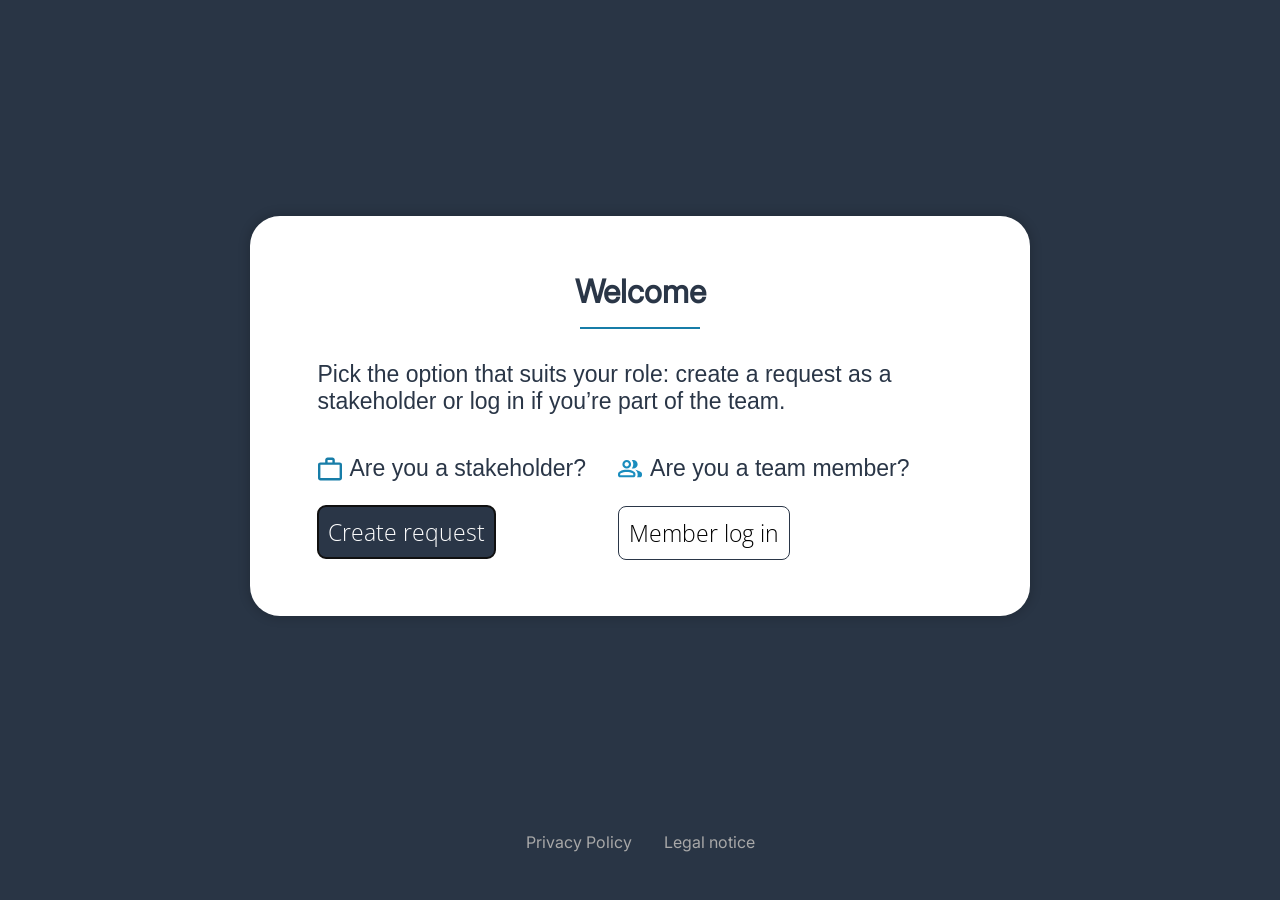
<file: login.html>
<!doctype html>
<html lang="en">
  <head>
    <meta charset="UTF-8" />
    <meta name="viewport" content="width=device-width, initial-scale=1.0" />
    <link rel="icon" type="image/png" href="./assets/icons/favicon.png" />
    <title>Join Kanban</title>
    <link rel="stylesheet" href="styles/login.css" />
    <link rel="stylesheet" href="style.css" />
    <link rel="stylesheet" href="styles/login_resp.css" />
    <link rel="stylesheet" href="styles/request.css" />
    <link rel="stylesheet" href="styles/request_mobile.css" />
  </head>
  <body class="login-body" onload="(getUserData(), openRequestDialog())">
    <header class="login-header">
      <img
        src="assets/icons/main_logo_dark.png"
        class="static-header-logo"
        alt="Join Logo"
      />
      <div id="signup-content-header" class="signup-content desktop-only">
        <p>Not a Join user?</p>
        <a href="sign_up.html"
          ><button class="signup-button dark-button">Sign up</button></a
        >
      </div>
    </header>
    <div class="intro-overlay" id="introOverlay"></div>
    <div class="logo-container" id="logo-container">
      <img
        src="assets/icons/main_logo_light.png"
        alt="Join Logo"
        class="main-logo-mobile"
      />
      <img
        src="assets/icons/main_logo_dark.png"
        class="main-logo"
        alt="Join Logo"
      />
    </div>
    <div class="container-login-form">
      <form class="login-form" novalidate onsubmit="loginSubmit(event)">
        <section
          id="container-heading-and-underline"
          class="container-heading-and-underline"
        >
          <h2 class="login-heading">Log in</h2>
          <div class="underline-login-heading"></div>
        </section>
        <section id="container-login-inputs" class="container-login-inputs">
          <div class="input-wrapper">
            <input
              type="email"
              class="inputs-login"
              id="email-input-login"
              oninput="hideErrorOnInput()"
              placeholder="Email"
              required
            />
            <img
              src="assets/icons/mail.png"
              class="input-icon"
              alt="Mail Icon"
            />
          </div>
          <div class="input-wrapper">
            <input
              type="password"
              class="inputs-login"
              id="password-input-login"
              oninput="hideErrorOnInput()"
              placeholder="Password"
              required
            />
            <img
              id="input-password-img"
              src="assets/icons/lock.png"
              class="input-icon"
              alt="Lock Icon"
            />
          </div>
          <div
            id="container-error-message"
            class="container-error-message d-none"
          >
            <p id="email-error" class="error-message">
              Check your email and password. Please try again.
            </p>
          </div>
        </section>
        <section id="container-login-buttons" class="container-login-buttons">
          <button type="submit" class="buttons-login dark-button" id="login">
            Log in
          </button>
          <button
            type="button"
            onclick="guestLogin()"
            class="buttons-login bright-login-button"
            id="guest-login"
          >
            Guest Log in
          </button>
        </section>
      </form>
    </div>
    <section
      id="container-signup-and-privacy-policy"
      class="container-signup-and-privacy-policy"
    >
      <div id="signup-content-mobile" class="signup-content mobile-only">
        <p>Not a Join user?</p>
        <a href="sign_up.html"
          ><button class="signup-button dark-button">Sign up</button></a
        >
      </div>

      <div
        id="privacy-policy"
        class="privacy-policy-and-legal-notice-links-container"
      >
        <a
          onclick="noLoginToShow()"
          id="privacy-policy-link"
          class="privacy-and-legal-links"
          href="index.html?page=privacy"
          >Privacy Policy</a
        >
        <a
          id="legal-notice-link"
          class="privacy-and-legal-links"
          href="index.html?page=legal"
          >Legal notice</a
        >
      </div>
    </section>

    <dialog id="request-dialog">
      <div class="dialog-card">
        <img
          class="main-logo-mobile-request"
          src="./assets/icons/main_logo_light.png"
          alt=""
        />
        <div class="start-img-container">
          <img
            src="assets/icons/main_logo_dark.png"
            class="start-img"
            alt="Join Logo"
          />
        </div>
        <div class="mobile-login-request">
          Not a Join user?
          <a class="mobile-sign-up" href="./sign_up.html">Sign up</a>
        </div>
        <div class="welcome-card">
          <h1 class="welcome-card-h1">Welcome</h1>
          <hr class="welcome-card-hr" />
          <div>
            <p class="welcome-card-text">
              Pick the option that suits your role: create a request as a
              stakeholder or log in if you’re part of the team.
            </p>
            <div class="choose-section">
              <div class="welcome-card-choose">
                <p class="welcome-card-choose-text">
                  <img
                    class="welcome-card-choose-img"
                    src="./assets/icons/work.svg"
                    alt=""
                  />Are you a stakeholder?
                </p>
                <button
                  class="request-button reduce-height"
                  onclick="window.location.href = 'request_page.html'"
                >
                  Create request
                </button>
              </div>
              <div class="welcome-card-choose">
                <p class="welcome-card-choose-text">
                  <img
                    class="welcome-card-choose-img"
                    src="./assets/icons/member-login.svg"
                    alt=""
                  />Are you a team member?
                </p>
                <button
                  class="member-button reduce-height"
                  onclick="closeRequestDialog()"
                  href=""
                >
                  Member log in
                </button>
              </div>
            </div>
          </div>
        </div>
        <div class="dialog-footer">
          <a
            onclick="noLoginToShow()"
            id="privacy-policy-link"
            class="privacy-and-legal-links"
            href="index.html?page=privacy"
            >Privacy Policy</a
          >
          <a
            id="legal-notice-link"
            class="privacy-and-legal-links"
            href="index.html?page=legal"
            >Legal notice</a
          >
        </div>
      </div>
    </dialog>
  </body>
  <script src="scripts/login.js" defer></script>
  <script src="script.js" defer></script>
</html>
</file>
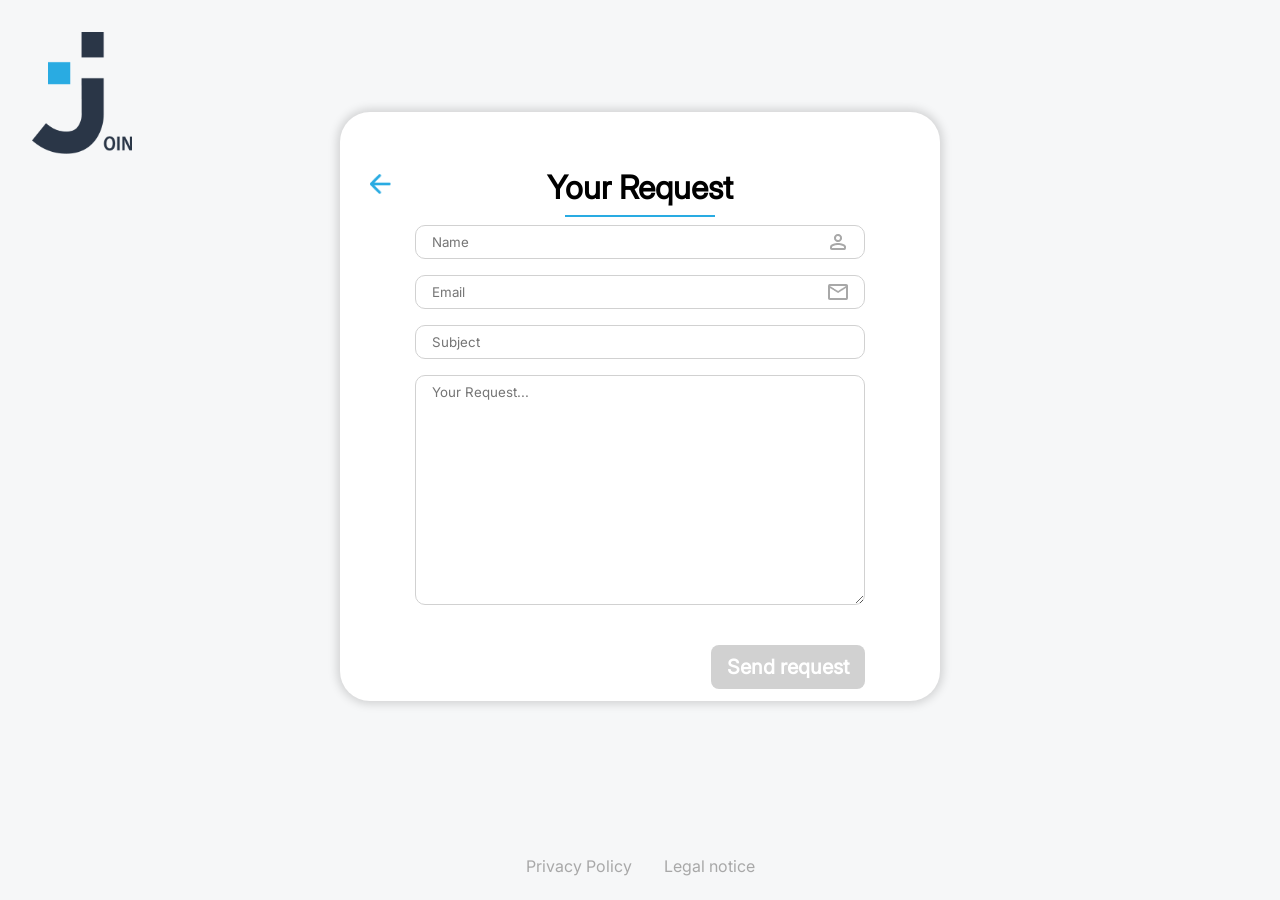
<file: request_form.html>
<!doctype html>
<html lang="en">
  <head>
    <meta charset="UTF-8" />
    <meta name="viewport" content="width=device-width, initial-scale=1.0" />
    <link rel="icon" type="image/png" href="./assets/icons/favicon.png" />
    <title>Join Kanban</title>
    <link rel="stylesheet" href="style.css" />
    <link rel="stylesheet" href="styles/login.css" />
    <link rel="stylesheet" href="styles/login_resp.css" />
    <link rel="stylesheet" href="./styles/contact_dialog.css" />
    <link rel="stylesheet" href="styles/request.css" />
    <link rel="stylesheet" href="styles/request_mobile.css" />
  </head>
  <body onload="(getUserData())">
    <img
      class="main-logo-request-form-page"
      src="./assets/icons/main_logo_dark.png"
      alt=""
    />

    <div class="form-card">
      <div class="form-content">
        <header class="form-header">
          <a href="./login.html"
            ><img
              class="form-header-img"
              src="./assets/icons/arrow-left-line.png"
              alt=""
          /></a>
          <h1 class="form-header-h1">Your Request</h1>
        </header>
        <hr class="form-header-hr" />

        <form
          onsubmit="sendRequest(event)"
          class="request-card-form"
          novalidate
        >
          <p class="request-form-input-handler">
            <input
              oninput="checkRequestValidity()"
              required
              id="request-name"
              placeholder="Name"
              class="add-contact-dialog-right-inputfield request-form"
              type="text"
            /><img
              class="request-form-img"
              src="./assets/icons/person.png"
              alt=""
            />
          </p>
          <p class="request-form-input-handler">
            <input
              oninput="checkRequestValidity()"
              required
              id="request-email"
              placeholder="Email"
              class="add-contact-dialog-right-inputfield request-form"
              type="email"
            /><img
              class="request-form-img"
              src="./assets/icons/mail.png"
              alt=""
            />
          </p>
          <p class="request-form-input-handler">
            <input
              oninput="checkRequestValidity()"
              required
              id="request-subject"
              placeholder="Subject"
              class="add-contact-dialog-right-inputfield request-form"
              type="text"
            />
          </p>
          <p class="request-form-input-handler">
            <textarea
              oninput="checkRequestValidity()"
              name=""
              id="request-text"
              class="add-contact-dialog-right-inputfield request-form height-request-form-text"
              placeholder="Your Request..."
            ></textarea>
          </p>

          <div class="request-error-container">
            <span id="request-error-text" class="request-error-text"></span>
          </div>
          <div class="request-form-button">
            <button
              disabled
              id="send-request-button"
              type="submit"
              class="add-contact-dialog-button-create request-form-btn"
            >
              Send request
            </button>
          </div>
        </form>
      </div>

      <footer class="dialog-footer">
        <a
          onclick="noLoginToShow()"
          id="privacy-policy-link"
          class="privacy-and-legal-links"
          href="index.html?page=privacy"
          >Privacy Policy</a
        >
        <a
          id="legal-notice-link"
          class="privacy-and-legal-links"
          href="index.html?page=legal"
          >Legal notice</a
        >
      </footer>
    </div>

    <dialog class="succses-request-dialog" id="succses-request-dialog">
      <div class="succses-dialog-content">
        <div class="succses-dialog-information">
          <p class="sned_sucsess_text">Your request has been sent successfully!</p>
          <img class="send_sucsess_img" src="./assets/icons/send_request_sucsess.png" alt="" />
        </div>

        <div class="choose-section">
          <div class="welcome-card-choose">
            <button
              class="request-button reduce-height"
              onclick="window.location.href = 'request_page.html'"
            >
              Create new request
            </button>
          </div>
          <div class="welcome-card-choose">
            <button
              class="member-button"
              onclick="window.location.href = 'login.html'"
            >
              Back to start
            </button>
          </div>
        </div>
      </div>
    </dialog>
  </body>
  <script src="scripts/login.js" defer></script>

  <script src="templates/templatefunctions/templatefunctions.js" defer></script>
  <script src="script.js" defer></script>
  <script src="scripts/request.js" defer></script>
</html>
</file>
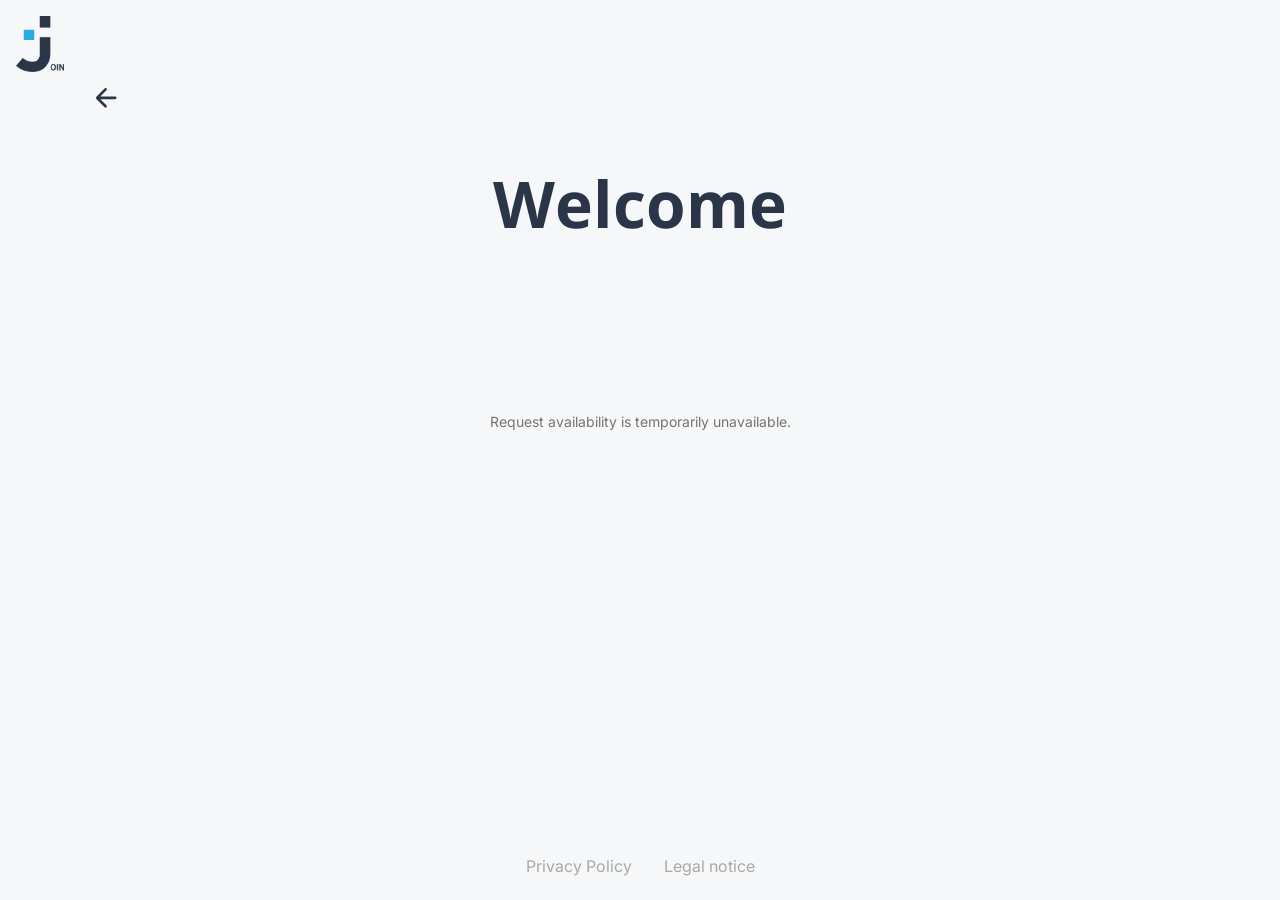
<file: request_page.html>
<!doctype html>
<html lang="en">
  <head>
    <meta charset="UTF-8" />
    <meta name="viewport" content="width=device-width, initial-scale=1.0" />

    <link rel="icon" type="image/png" href="./assets/icons/favicon.png" />

    <title>Join Kanban</title>

    <link rel="stylesheet" href="style.css" />
    <link rel="stylesheet" href="styles/request.css" />
    <link rel="stylesheet" href="styles/request_mobile.css" />
    <link rel="stylesheet" href="styles/login.css" />
    <link rel="stylesheet" href="styles/login_resp.css" />
  </head>

  <body onload="getUserData()">
    <img
      class="main-logo-request-page"
      src="./assets/icons/main_logo_dark.png"
      alt=""
    />

    <div class="request-page">
      <div class="welcome-container-card">
        <!-- Desktop header -->
        <header class="request-header">
          <a href="./index.html">
            <img
              class="request-header-img"
              src="./assets/icons/back.svg"
              alt="Back"
            />
          </a>

          <p id="request-color" class="number-of-requests-not-ok ai-pending">
            <span>
              <b id="number-of-requests">0</b>
              of <b>10</b> requests used today
            </span>
          </p>
        </header>

        <!-- Welcome heading -->
        <h1 class="request-h1">
          Welcome

          <a class="mobile-arrow-request" href="./index.html">
            <img
              class="request-header-img"
              src="./assets/icons/back.svg"
              alt="Back"
            />
          </a>
        </h1>

        <!-- Mobile header -->
        <header class="request-header-mobile">
          <p
            id="request-color-mobile"
            class="number-of-requests-not-ok ai-pending"
          >
            <span>
              <b id="number-of-requests-mobile">0</b>
              of <b>10</b> requests used today
            </span>
          </p>
        </header>

        <!-- AI status section -->
        <div id="ai-status-wrapper">
          <!-- Loading state -->
          <div
            id="ai-status-placeholder"
            class="ai-status-placeholder"
            role="status"
            aria-live="polite"
          >
            <span class="ai-spinner" aria-hidden="true"></span>

            <p id="ai-loading-message">Checking request availability...</p>
          </div>

          <!-- Final content -->
          <div id="ai-status-content" hidden>
            <div id="how-to-card" class="how-to-card">
              <!-- Template content is inserted by JavaScript -->
            </div>
          </div>
        </div>

        <!-- Footer -->
        <div class="dialog-footer">
          <a
            onclick="noLoginToShow()"
            id="privacy-policy-link"
            class="privacy-and-legal-links"
            href="index.html?page=privacy"
          >
            Privacy Policy
          </a>

          <a
            id="legal-notice-link"
            class="privacy-and-legal-links"
            href="index.html?page=legal"
          >
            Legal notice
          </a>
        </div>
      </div>
    </div>

    <script src="scripts/login.js" defer></script>
    <script src="scripts/request.js" defer></script>
    <script
      src="templates/templatefunctions/templatefunctions.js"
      defer
    ></script>
    <script src="script.js" defer></script>
  </body>
</html>
</file>
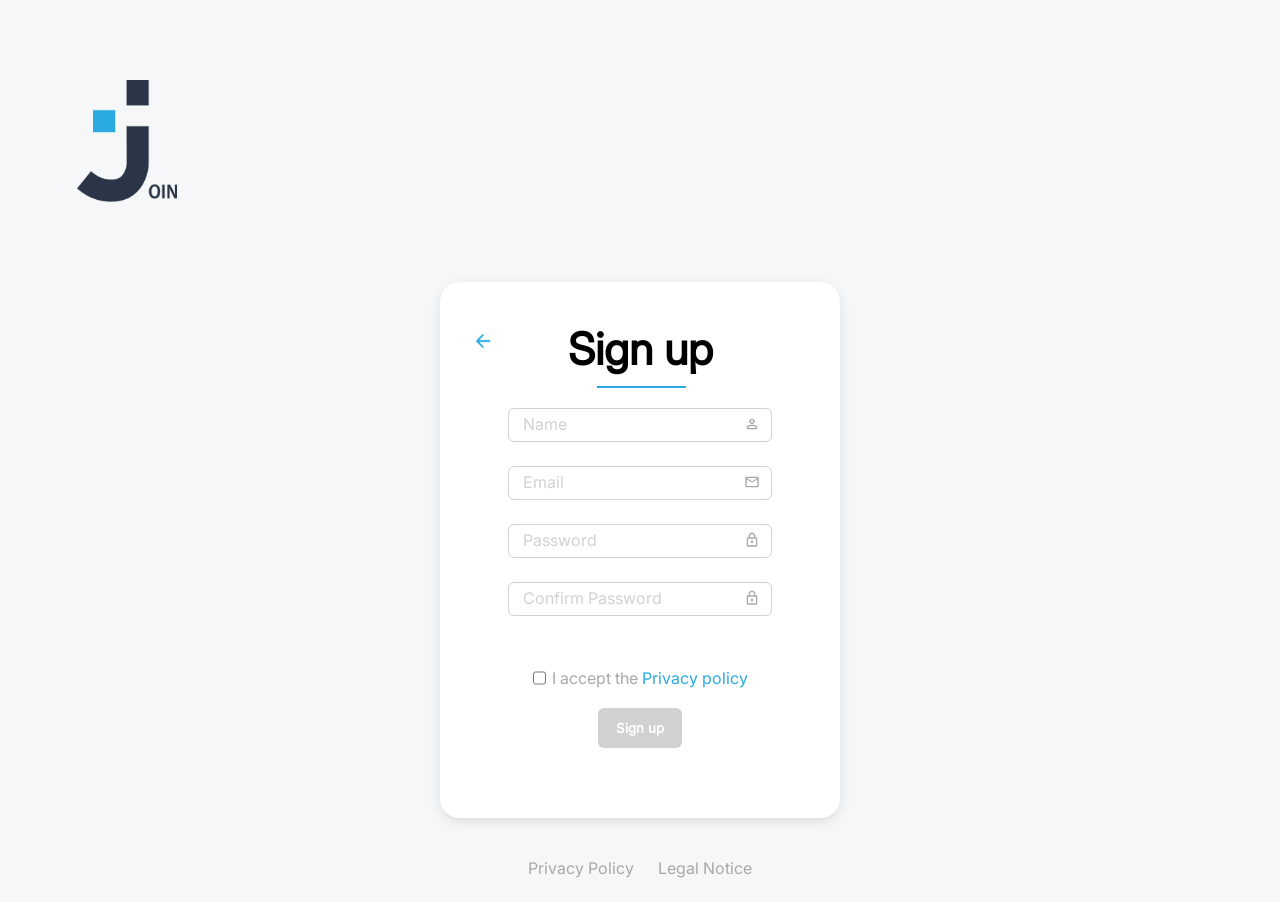
<file: sign_up.html>
<!DOCTYPE html>
<html lang="de">

    <head>

        <meta charset="utf-8">
        <meta name="viewport" content="width=device-width, initial-scale=1.0">
        <title></title>

        <!-- FAVICONS -->
        <link rel="icon" type="image/png" href="./assets/icons/favicon.png">

        <!-- AUTOREN-STYLESHEET -->
        <link rel="stylesheet" type="text/css" href="./style.css">
        <link rel="stylesheet" type="text/css" href="./styles/sign_up.css">
        <link rel="stylesheet" type="text/css" href="./styles/sign_up_mobile.css">
       
    </head>

    <body>

        <!-- HEADER -->
        <header class="signup-header">

            <!-- HEADER LOGO -->
            <img class="logo" src="./assets/icons/main_logo_dark.png" alt="Join Logo">

        </header>

        <!-- MAIN -->
        <main class="signup">

            <!-- SIGNUP CARD -->
            <section class="signup-card">

                <!-- HEADER IM FORMULAR -->
                 <div class="signup-form-header">
                    <a href="login.html" id="signup-back-button" class="signup-back" aria-label="Back to login">
                        <!-- arrow icon generated via CSS -->
                    </a>
                    <h1>Sign up</h1>
                </div>

                <!-- FORMULAR -->
                <form id="signup-form" class="signup-form" onsubmit="addUser(); return false;" novalidate>
                    <div class="input-wrapper">
                        <input id="name-register" type="text" placeholder="Name" aria-label="Name" required>
                        <img class="input-icon" src="./assets/icons/person.png" alt="Person icon">
                    </div>
                    <div class="input-wrapper">
                        <input id="email-register" type="email" placeholder="Email" aria-label="Email" required>
                        <img class="input-icon" src="./assets/icons/mail.png" alt="Envelope icon">
                    </div>
                    <div class="input-wrapper">
                        <input id="password-register" type="password" placeholder="Password" aria-label="Password" required>
                        <img id="password-lock" class="input-icon" src="./assets/icons/lock.png" alt="Padlock icon">
                        <button type="button" id="password-visibility-on" class="visibility-btn input-icon input-icon-visibility dNone" aria-label="show password"
                         onclick="togglePasswordVisibility('password-visibility-on')">
                            <img src="./assets/icons/visibility_on.png" alt="Eye icon">
                        </button>
                        <button type="button" id="password-visibility-off" class="visibility-btn input-icon input-icon-visibility dNone" aria-label="hide password"
                         onclick="togglePasswordVisibility('password-visibility-off')">
                            <img src="./assets/icons/visibility_off.png" alt="Crossed-out eye icon">
                        </button>
                    </div>
                    <div class="input-wrapper">
                        <input id="confirm-password-register" type="password" placeholder="Confirm Password" aria-label="Confirm Password" required>
                        <span id="input-error" class="input-error"></span>
                        <img id="confirm-password-lock" class="input-icon" src="./assets/icons/lock.png" alt="Padlock icon">
                        <button type="button" id="confirm-password-visibility-on" class="visibility-btn input-icon input-icon-visibility dNone" aria-label="show confirm password"
                         onclick="toggleConfirmPasswordVisibility('confirm-password-visibility-on')">
                            <img src="./assets/icons/visibility_on.png" alt="Eye icon">
                        </button>
                        <button type="button" id="confirm-password-visibility-off" class="visibility-btn input-icon input-icon-visibility dNone" aria-label="hide confirm password"
                         onclick="toggleConfirmPasswordVisibility('confirm-password-visibility-off')">
                            <img src="./assets/icons/visibility_off.png" alt="Crossed-out eye icon">
                        </button>
                    </div>
                <!-- FOOTER IM FORMULAR -->
                    <div class="signup-form-footer">
                        <label>
                            <div class="privacy-policy-wrapper">
                                <input id="privacy-policy-checkbox" type="checkbox" required/>
                                <span>
                                    I accept the <a href="index.html?page=privacy" id="privacy-policy-checkbox-link">Privacy policy</a>
                                </span>
                            </div>
                        </label>
                        <div id="signup-button-wrapper" class="signup-button-wrapper">
                            <button id="signup-button" class="signup-button disabled-btn" type="submit" formnovalidate disabled>
                                Sign up
                            </button>
                        </div>
                        <div id="signup-button-hint" class="input-error">
                            <span class="hint-line"></span>
                            <span class="hint-line"></span>
                        </div>
                    </div>
                </form>

            </section>

        </main>

        <!-- FOOTER -->
        <footer class="signup-footer">
            
            <!-- FOOTER LINKS --> 
            <a href="index.html?page=privacy" id="privacy-policy-footer" data-text="Privacy Policy">Privacy Policy</a>
            <a href="index.html?page=legal" id="legal-notice-footer" data-text="Legal notice">Legal Notice</a>

        </footer>

        <!-- TOAST -->
        <div id="signup-success-overlay" class="signup-success-overlay"></div>
        <div id="signup-success-toast" class="signup-success-toast">
            You signed up successfully
        </div>
        
         <!-- AUTOREN-JAVASCRIPT -->
        <script src="./script.js" defer></script>
        <script src="./scripts/sign_up.js" defer></script>
        <script src="./scripts/sign_up_listeners.js" defer></script>

    </body>

</html>
</file>
<file: styles/login.css>
.login-body {
  min-height: 100vh;
  background-color: #f6f7f8;
  display: flex;
  flex-direction: column;
  align-items: center;
  justify-content: space-between;
  width: 100%;
  max-width: 1440px;
  gap: 16px;
  margin-left: auto;
  margin-right: auto;
  position: relative;
}

.container-login-form {
  display: flex;
  align-items: center;
  justify-content: center;
  height: 100%;
  width: 100%;
}

.login-form {
  display: flex;
  flex-direction: column;
  align-items: center;
  width: 650px;
  height: 450px;
  background-color: white;
  padding: 48px 115px;
  gap: 32px;
  border-radius: 30px;
  box-shadow: 0 0 14px 3px rgba(0, 0, 0, 0.04);
}

.container-signup-and-privacy-policy {
  margin-bottom: 35px;
}

.login-heading {
  font-size: 61px;
  font-weight: 700;
  font-style: bold;
  line-height: 120%;
  letter-spacing: 0%;
}

.underline-login-heading {
  height: 0px;
  width: 150px;
  border: solid 3px #29abe2;
}

.container-heading-and-underline {
  display: flex;
  flex-direction: column;
  align-items: center;
  gap: 16px;
}

.inputs-login {
  width: 100%;
  border-radius: 10px;
  padding: 12px 45px 12px 21px;
  border: solid 1px rgb(232, 232, 232);
  outline: none;
  box-shadow: none;
  appearance: none;
}

.input-wrapper {
  position: relative;
  width: 100%;
  display: flex;
  align-items: center;
}

.input-icon {
  position: absolute;
  right: 21px;
  width: 20px;
  height: auto;
  pointer-events: none;
}

.inputs-login:-webkit-autofill {
  -webkit-box-shadow: 0 0 0 48px white inset !important;
  -webkit-text-fill-color: black !important;
  transition: background-color 5000s ease-in-out 0s;
}

.inputs-login:valid {
  background-color: rgba(0, 0, 0, 0);
}

.inputs-login:invalid:not(:placeholder-shown) {
  border: solid 1px #e60026;
}

.inputs-login:focus {
  border: solid 1px #29abe2;
}

.container-login-inputs {
  width: 422px;
  display: flex;
  flex-direction: column;
  align-items: center;
  gap: 20px;
  padding: 16px 8px 24px;
}

.buttons-login {
  padding: 15px 24px;
  border-radius: 8px;
  cursor: pointer;
  font-size: 18px;
  font-weight: bold;
}

.dark-button {
  background-color: #2a3647;
  border: none;
  color: white;
  transition: background-color 100ms ease-in-out;
}

.dark-button:hover {
  background-color: #29abe2;
  box-shadow: 0 4px 4px rgba(0, 0, 0, 0.25);
}

.dark-button:active {
  background-color: #091931;
}

.bright-login-button {
  background-color: white;
  border: solid 1px black;
  padding: 0px 23px;
}

.bright-login-button:hover {
  border: solid 2px #29abe2;
  padding: 0px 23px;
  color: #29abe2;
  box-shadow: 0 4px 4px rgba(0, 0, 0, 0.25);
}

.bright-login-button:active {
  border: solid 1px #091931;
  color: #091931;
  padding: 15px 24px;
}

.container-login-buttons {
  display: flex;
  gap: 35px;
  background-color: white;
  width: 300px;
}

.container-error-message {
  width: 100%;
  display: flex;
  justify-content: flex-start;
  padding-left: 8px;
  background-color: white;
  margin-top: -10px;
  height: 16px;
}

.error-message {
  color: #e60026;
  font-size: 16px;
  background-color: white;
}

.d-none {
  display: none !important;
}

.button-margin-top-if-error {
  margin-top: -28px;
}

.signup-button {
  padding: 15px 15px;
  border-radius: 8px;
  cursor: pointer;
  font-size: 18px;
  font-weight: bold;
}

.privacy-policy-and-legal-notice-links-container {
  display: flex;
  gap: 20px;
}

.privacy-and-legal-links {
  color: #a8a8a8;
  font-size: 16px;
  font-weight: 400;
  line-height: 120%;
  letter-spacing: 0%;
  transition: color;
}

.privacy-and-legal-links:hover {
  color: #29abe2;
  text-shadow: 0 0 1px #29abe2;
}

.intro-overlay {
  position: fixed;
  top: 0;
  left: 0;
  width: 100vw;
  height: 100vh;
  background-color: #f6f7f8;
  z-index: 9998;
  animation: fadeOutOverlay 800ms ease-in-out 700ms forwards;
}

.logo-container {
  position: absolute;
  z-index: 9999;
  top: 50%;
  left: 50%;
  transform: translate(-50%, -50%);
  width: 274px;
  animation:
    glideAndShrinkSpecific 500ms ease-in-out 600ms forwards,
    hideDynamicLogo 10ms forwards 1400ms;
}

.main-logo {
  width: 100%;
  height: auto;
  position: relative;
  z-index: 1;
}

.main-logo-mobile {
  position: absolute;
  top: 0;
  left: 0;
  width: 100%;
  height: 100%;
  z-index: 2;
  opacity: 0;
  visibility: hidden;
}

.cursor-pointer {
  pointer-events: auto !important;
  cursor: pointer !important;
}

/* Intro Overlay Animation */

@keyframes glideAndShrinkSpecific {
  0% {
    top: 50%;
    left: 50%;
    transform: translate(-50%, -50%);
    width: 274px;
  }
  100% {
    top: 80px;
    left: 77px;
    transform: translate(0, 0);
    width: 100px;
  }
}

@keyframes fadeOutOverlay {
  0% {
    opacity: 1;
  }
  90% {
    opacity: 0;
  }
  100% {
    opacity: 0;
    visibility: hidden;
    pointer-events: none;
  }
}

@keyframes crossfadeOut {
  0% {
    opacity: 1;
  }
  100% {
    opacity: 0;
    visibility: hidden;
  }
}

@keyframes showStaticLogo {
  100% {
    opacity: 1;
  }
}

@keyframes hideDynamicLogo {
  100% {
    opacity: 0;
    visibility: hidden;
    pointer-events: none;
  }
}

.login-header {
  width: 100%;
  display: flex;
  justify-content: space-between;
  align-items: flex-start;
  padding: 80px 80px 0 77px;
  height: auto;
}

.signup-content {
  display: flex;
  gap: 35px;
  align-items: center;
}

.mobile-only {
  display: none;
}

.static-header-logo {
  width: 100px;
  height: auto;
  opacity: 0;
  animation: showStaticLogo 10ms forwards 1100ms;
}

.container-signup-and-privacy-policy {
  display: flex;
  flex-direction: column;
  align-items: center;
  width: 100%;
  margin-bottom: 35px;
}
</file>
<file: style.css>
* {
  box-sizing: border-box;
  margin: 0px;
  padding: 0px;
  font-family: "Inter", sans-serif;
}

:root {
  --bg-color: #F6F7F8;
  --logo-dark-blue: rgba(42, 54, 71, 1);
  --logo-light-blue: rgba(41, 171, 226, 1);
  --light-gray: #D1D1D1;
  --black: #000000;
  --white: #FFFFFF;
  --red: #E60026;
}

html,
body {
  background-color: var(--bg-color);
}

a{
    text-decoration: none;
    cursor: pointer;
}

.mt-16 {
  margin-top: 16px;
}

.dNone {
  display: none;
}

@font-face {
  font-family: 'Open-Sans';
  src: url('./assets/fonts/OpenSans-Regular.ttf') format('truetype');
  font-weight: normal;
  font-style: normal;
}

@font-face {
  font-family: 'Open-Sans-Light';
  src: url('./assets/fonts/OpenSans-Light.ttf') format('truetype');
  font-weight: normal;
  font-style: normal;
}

@font-face {
  font-family: 'Open-Sans-Bold';
  src: url('./assets/fonts/OpenSans-Bold.ttf') format('truetype');
  font-weight: normal;
  font-style: normal;
}

@font-face {
  font-family: 'Inter';
  src: url('./assets/fonts/Inter-VariableFont_opsz\,wght.ttf') format('truetype');
  font-weight: normal;
  font-style: normal;
}
</file>
<file: styles/login_resp.css>
@media (max-width: 1024px) and (max-height: 600px) {
  .login-form {
    height: 330px;
    width: 500px;
  }

  .login-form {
    margin-top: -60px;
  }
}

@media (max-width: 744px) {
  .intro-overlay {
    position: fixed;
    top: 0;
    left: 0;
    width: 100vw;
    height: 100vh;
    background-color: #2a3647;
    z-index: 9998;
    animation: fadeOutOverlay 600ms ease-in-out 700ms forwards;
  }

  .main-logo-mobile {
    opacity: 1;
    visibility: visible;
    animation: crossfadeOut 400ms ease-in-out 600ms forwards;
  }

  .logo-container {
    width: 100px;
  }

  .signup-content {
    top: auto;
    right: auto;
    bottom: 50px;
    left: 50%;
    transform: translate(-50%, -50%);
    width: max-content;
  }

  .login-form {
    width: 100%;
    max-width: 650px;
    height: auto;
    padding: 32px 16px;
  }

  .container-login-form {
    padding: 0px 16px;
  }

  .container-login-inputs {
    width: 100%;
    max-width: 422px;
  }

  .login-heading {
    font-size: 47px;
  }

  .underline-login-heading {
    width: 88px;
  }

  .container-login-buttons {
    flex-direction: column;
    align-items: center;
    width: unset;
    gap: 21px;
  }

  .buttons-login {
    width: 180px;
    height: 52px;
    padding: 4px;
    font-size: 16px;
  }

  .signup-button {
    width: 104px;
    padding: 15px 16px;
    font-size: 16px;
  }

  .container-signup-and-privacy-policy {
    display: flex;
    flex-direction: column;
    align-items: center;
    justify-content: center;
    width: 100%;
    gap: 30px;
    margin-bottom: 30px;
  }

  .signup-content {
    position: unset;
    transform: none;
  }

  .login-header {
    height: 115px;
    padding: 36px 0 0 38px;
  }

  .static-header-logo {
    width: 64px;
  }

  .privacy-policy-and-legal-notice-links-container {
    position: unset;
    transform: none;
  }

  .desktop-only {
    display: none;
  }

  .mobile-only {
    display: flex;
    justify-content: center;
  }

  @keyframes glideAndShrinkSpecific {
    0% {
      top: 50%;
      left: 50%;
      transform: translate(-50%, -50%);
      width: 100px;
    }
    100% {
      top: 37px;
      left: 38px;
      transform: translate(0, 0);
      width: 64px;
      height: 78px;
    }
  }
}

@media (max-height: 720px) {
  .container-login-inputs {
    gap: 8px;
    padding: 0px 8px 24px;
  }

  .container-login-buttons {
    display: flex;
    justify-content: space-between;
    width: unset;
  }

  .login-heading {
    font-size: 40px;
  }

  .login-form {
    padding: 8px;
  }

  .buttons-login {
    width: 180px;
    height: 40px;
    padding: 4px;
    font-size: 16px;
  }

  .signup-button {
    padding: 13px 16px;
  }

  .bright-login-button:hover {
    padding: 0px 23px;
    width: 175px;
  }

  .error-message {
    margin-top: 4px;
  }

  .container-signup-and-privacy-policy {
    gap: 16px;
    margin-bottom: 30px;
  }
}
</file>
<file: styles/request.css>
body {
  margin: 0;
  min-height: 100dvh;
  display: flex;
  flex-direction: column;
}

#request-dialog {
  position: fixed;
  inset: 0;
  width: 100%;
  height: 100dvh;
  max-width: none;
  max-height: none;
  margin: 0;
  padding: 0;
  border: none;
  box-sizing: border-box;
  background-color: #293545;
  overflow-y: auto;
  overflow-x: hidden;
}

#request-dialog .dialog-card {
  display: flex;
  flex-direction: column;
  align-items: center;
  min-height: 100%;
  width: 100%;
  box-sizing: border-box;
  padding: 24px 16px;
}

#request-dialog .welcome-card {
  display: flex;
  flex-direction: column;
  justify-content: center;
  align-items: center;
  width: 100%;
  max-width: 780px;
  min-width: 0;
  height: auto;
  min-height: 400px;
  margin: auto 0 0;
  padding: 24px;
  box-sizing: border-box;
  background-color: white;
  border-radius: 30px;
  box-shadow: 0 0 10px 3px rgba(0, 0, 0, 0.15);
}

#request-dialog .dialog-footer {
  display: flex;
  justify-content: center;
  flex-wrap: wrap;
  gap: 32px;
  margin-top: auto;
  padding-top: 24px;
}

dialog {
  position: fixed;
  inset: 0;
  width: 100vw;
  height: 100dvh;
  max-width: none;
  max-height: none;
  margin: 0;
  padding: 0;
  border: none;
  box-sizing: border-box;
  background-color: #293545;
}

.dialog-card {
  display: flex;
  flex-direction: column;
  align-items: center;
  justify-content: center;
  width: 100%;
  height: 100%;
  min-width: 0;
  box-sizing: border-box;
}

.welcome-card {
  width: 100%;
  max-width: 780px;
  min-width: 0;
  box-sizing: border-box;
}

.mobile-login-request {
  display: none;
}

body {
  margin: 0;
  padding: 0;
}

dialog::backdrop {
  background: transparent;
}

.start-img {
  width: 500px;
  height: auto;
}

.start-img-container {
  position: fixed;
  inset: 0;
  width: 100%;
  height: 100dvh;
  display: flex;
  justify-content: center;
  align-items: center;
  background-color: white;
  z-index: 9999;
  animation: fadeOut 1s ease-in-out forwards;
}

@keyframes fadeOut {
  0% {
    opacity: 1;
    visibility: visible;
  }

  99% {
    opacity: 0;
    visibility: visible;
  }

  100% {
    opacity: 0;
    visibility: hidden;
  }
}

.welcome-card {
  display: flex;
  justify-content: center;
  align-items: center;
  flex-direction: column;
  width: 780px;
  height: 400px;
  background-color: rgb(255, 255, 255);
  border-radius: 30px;
  box-shadow: 0 0 10px 3px rgba(0, 0, 0, 0.15);
  margin: 0px 8px;
}

.dialog-footer {
  display: flex;
  justify-content: center;
  gap: 32px;
  margin-top: auto;
  padding: 24px 16px;
}

.footer-content {
  font-family: "Inter", sans-serif;
  font-weight: 400;
  color: rgba(255, 255, 255, 1);
}

.welcome-card-h1 {
  font-size: 32px;
  color: rgba(42, 54, 71, 1);
}

.welcome-card-hr {
  width: 120px;
  height: 1px;
  border: 1px solid rgba(23, 125, 168, 1);
  margin: 16px 0px 32px 0px;
}

.welcome-card-text {
  font-size: 23px;
  font-weight: 400;
  max-width: 645px;
  width: 100%;
  color: rgba(42, 54, 71, 1);
  font-family: "Open-Snas", sans-serif;
  margin-bottom: 40px;
}

.choose-section {
  display: flex;
  gap: 32px;
}

.welcome-card-choose-text {
  display: flex;
  justify-content: center;
  align-items: center;
  margin-bottom: 24px;
  font-size: 23px;
  color: rgba(42, 54, 71, 1);
  font-family: "Open-Snas", sans-serif;
}

.welcome-card-choose-img {
  margin-right: 8px;
  width: 24px;
  height: 24px;
}

button {
  background: none;
  border: none;
}

.request-button {
  padding: 10px;
  border-radius: 8px;
  background-color: rgba(42, 54, 71, 1);
  font-size: 23px;
  font-family: "Open-Sans-Light", sans-serif;
  font-weight: 400;
  color: white;
  cursor: pointer;
}

.request-button:hover {
  background-color: rgba(23, 125, 168, 1);
  color: white;
  box-shadow: 0 4px 4px 0px rgba(0, 0, 0, 0.25);
}

.member-button {
  padding: 10px;
  border-radius: 8px;
  border: 1px solid rgba(42, 54, 71, 1);
  font-size: 23px;
  font-family: "Open-Sans-Light", sans-serif;
  cursor: pointer;
}

.member-button:hover {
  box-shadow:
    inset 0 0 0 2px rgba(23, 125, 168, 1),
    0 4px 4px 0 rgba(0, 0, 0, 0.25);
}

.request-page {
  display: flex;
  flex-direction: column;
  flex: 1;
  width: 100%;
  max-width: 1120px;
  margin: 0 auto;
  box-sizing: border-box;
}

.main-logo-request-page {
  height: 56px;
  width: 48px;
  margin: 16px;
}

.welcome-container-card {
  display: flex;
  flex-direction: column;
  align-items: center;
  flex: 1;
  width: 100%;
  min-width: 0;
  box-sizing: border-box;
  margin: 0;
  padding: 0 16px;
}

.request-header {
  display: flex;
  justify-content: space-between;
  width: 100%;
  margin-bottom: 48px;
}

.request-header-img {
  width: 21px;
  height: auto;
  cursor: pointer;
}

.request-h1 {
  display: flex;
  justify-content: center;
  font-family: "Open-Sans-Bold", sans-serif;
  color: rgba(42, 54, 71, 1);
  font-size: 64px;
  font-weight: bold;
  width: 100%;
  margin-bottom: 64px;
}

.request-h2 {
  font-family: "Open-Sans", sans-serif;
  color: rgba(66, 82, 110, 1);
  font-size: 28px;
  width: 100%;
  margin-bottom: 32px;
}

.how-to-card {
  display: flex;
  justify-content: center;
  flex-direction: column;
  max-width: 960px;
  width: 100%;
}

.how-to-text {
  display: flex;
}

.create-request-button {
  display: flex;
  align-items: center;
  justify-content: center;
  width: 224px;
}

.request-text {
  font-family: "Open-Snas", sans-serif;
  color: rgba(66, 82, 110, 1);
  font-size: 19px;
}

.margin-bottom-24 {
  margin-bottom: 24px;
}

.margin-top-32 {
  margin-top: 32px;
}

.request-img {
  margin-left: 40px;
}

.create-request-img {
  margin-left: 12px;
}

.request-text-no-request {
  color: rgba(42, 54, 71, 1);
}

.number-of-requests-ok {
  color: rgba(23, 125, 168, 1);
}

.number-of-requests-not-ok {
  color: rgba(255, 61, 0, 1);
}

.request-error {
  font-family: "Inter", sans-serif;
  display: flex;
  justify-content: center;
  align-items: center;
  color: rgba(42, 54, 71, 1);
  width: 100%;
  height: 56px;
  background-color: rgba(255, 210, 210, 0.52);
  border-radius: 8px;
  margin-bottom: 32px;
}

.main-logo-request-form-page {
  position: fixed;
  width: 100px;
  height: auto;
  margin: 32px;
}

.form-card {
  display: flex;
  flex-direction: column;
  align-items: center;
  flex: 1;
  width: 100%;
  min-width: 0;
}

.form-content {
  display: flex;
  flex-direction: column;
  align-items: center;
  width: 100%;
  max-width: 600px;
  box-sizing: border-box;
  margin: 112px 16px 0;
  background-color: rgb(255, 255, 255);
  border-radius: 30px;
  box-shadow: 0 0 10px 3px rgba(0, 0, 0, 0.15);
}

.form-header {
  display: flex;
  width: 100%;
  justify-content: center;
  position: relative;
  margin: 56px 0px 8px;
}

.form-header-img {
  position: absolute;
  left: 24px;
  width: 32px;
  height: 32px;
}

.form-header-hr {
  border: 1px solid rgba(41, 171, 226, 1);
  width: 150px;
}

.request-form {
  width: 75%;
}

.container-size {
  width: 50%;
}

.request-card-form {
  display: flex;
  flex-direction: column;
  align-items: center;
  width: 100%;
}

.request-form-input-handler {
  position: relative;
  display: flex;
  align-items: center;
  justify-content: center;
  width: 100%;
}

.request-form-img {
  position: absolute;
  right: 15%;
}

.request-form-button {
  display: flex;
  width: 75%;
  justify-content: end;
  margin: 12px 0px;
}

.request-form-btn {
  display: flex;
  align-items: center;
  flex-direction: row;
  padding: 10px 16px;
  border-radius: 8px;
  cursor: pointer;
  font-size: 20px;
  font-weight: bold;
}

textarea {
  height: 230px;
}

.form-header-img:hover {
  content: url(../assets/icons/arrow_left_line_hover.png);
}

.request-error-container {
  width: 75%;
  height: 20px;
  text-align: end;
}

.request-error-text {
  width: 100%;
  color: red;
  font-family: "Inter", sans-serif;
}

.succses-request-dialog {
  margin: auto;
  max-width: 600px;
  width: 100%;
  height: 350px;
  background-color: rgb(245, 245, 248);
  border-radius: 30px;
  animation: slideInFromBottom 0.6s ease-out forwards;
}

.succses-request-dialog::backdrop {
  background-color: rgba(0, 0, 0, 0.4);
}

@keyframes slideInFromBottom {
  from {
    transform: translateY(100vh);
    opacity: 0;
  }

  to {
    transform: translateY(0);
    opacity: 1;
  }
}

.send_sucsess_img {
  width: 250px;
  height: auto;
}

.succses-dialog-content {
  display: flex;
  flex-direction: column;
  align-items: center;
  margin: 24px;
}

.succses-dialog-information {
  display: flex;
  align-items: center;
  margin-bottom: 24px;
}

.sned_sucsess_text {
  text-align: center;
  font-size: 24px;
  margin-right: 12px;
}

/* -----------------------------------------
   AI REQUEST STATUS
----------------------------------------- */

#ai-status-wrapper {
  width: 100%;
  max-width: 960px;
  min-width: 0;
}

#ai-status-content {
  width: 100%;
}

.ai-pending {
  visibility: hidden;
}

.ai-status-placeholder {
  display: flex;
  flex-direction: column;
  align-items: center;
  justify-content: center;
  gap: 12px;
  min-height: 220px;
  width: 100%;
  color: #737373;
}

.ai-status-placeholder p {
  margin: 0;
  font-family: "Inter", sans-serif;
  font-size: 14px;
  text-align: center;
}

.ai-spinner {
  display: block;
  width: 30px;
  height: 30px;
  border: 3px solid #e5e7eb;
  border-top-color: #4589ff;
  border-radius: 50%;
  animation: ai-spin 0.8s linear infinite;
}

@keyframes ai-spin {
  to {
    transform: rotate(360deg);
  }
}

#ai-status-placeholder[hidden],
#ai-status-content[hidden],
.ai-spinner[hidden] {
  display: none !important;
}

#ai-status-content:not([hidden]) {
  animation: ai-fade-in 0.25s ease-out;
}

@keyframes ai-fade-in {
  from {
    opacity: 0;
  }

  to {
    opacity: 1;
  }
}
</file>
<file: styles/request_mobile.css>
.main-logo-mobile-request,
.request-img-mobile,
.request-header-mobile,
.mobile-arrow-request {
  display: none;
}

@media (max-height: 800px) {
  .form-content {
    margin: 90px 16px 0px 16px;
    height: 470px;
  }

  .form-header {
    margin: 16px 0px 8px;
  }

  textarea {
    height: 130px;
  }
}

@media (max-width: 910px) {
  .main-logo-request-form-page {
    width: 64px;
    margin: 8px;
  }
}

@media (max-width: 670px) {
  #request-dialog .dialog-card {
    padding: 16px;
  }

  .succses-dialog-information {
    flex-direction: column;
    margin-bottom: 8px;
  }

  .succses-request-dialog {
    height: 450px;
    width: 96%;
  }

  #request-dialog .mobile-login-request {
    display: flex;
    justify-content: center;
    align-items: center;
    gap: 12px;

    margin-top: auto;
    margin-bottom: 12px;
  }

  #request-dialog .welcome-card {
    margin: 0;
  }

  #request-dialog .dialog-footer {
    margin-top: auto;
  }
}

@media (max-width: 790px) {
  .sned_sucsess_text {
    font-size: 16px;
  }

  .form-content {
    width: 96%;
  }
  .request-header {
    display: none;
  }

  .request-h2 {
    font-size: 22px;
    margin-bottom: 16px;
  }

  .request-text {
    font-size: 16px;
  }

  .container-size {
    width: unset;
  }

  .mobile-arrow-request {
    display: block;
  }

  .request-header-mobile {
    display: block;
    width: 100%;
    display: flex;
    justify-content: start;
    margin-bottom: 16px;
  }

  .request-h1 {
    justify-content: space-between;
    margin-bottom: unset;
  }

  .request-img-mobile {
    display: block;
    margin: auto;
    margin-bottom: 16px;
    width: 90%;
    height: 250px;
  }

  .request-img {
    display: none;
  }

  .dialog-card {
    flex-direction: column;
    padding: 16px;
  }

  .welcome-card {
    width: 100%;
    max-width: 100%;
    margin: 0;
  }

  .main-logo-mobile-request {
    display: block;
    position: fixed;
    top: 8px;
    left: 8px;
    height: 64px;
    width: auto;
    margin: 8px;
  }

  .mobile-login-request {
    display: block;
    margin-bottom: 10px;
    color: rgba(255, 255, 255, 1);
  }

  .mobile-sign-up {
    color: rgba(255, 255, 255, 1);
    font-size: 19px;
    margin-left: 4px;
    cursor: pointer;
  }

  .choose-section {
    flex-direction: column;
    align-items: center;
  }

  .welcome-card-text {
    margin: 0px 16px;
    font-size: 16px;
    width: unset;
    margin-bottom: 20px;
    text-align: center;
  }

  .welcome-card-choose-text {
    margin-bottom: 14px;
    font-size: 16px;
  }

  .welcome-card-choose-img {
    width: 18px;
    height: 18px;
  }

  .welcome-card-choose {
    display: flex;
    flex-direction: column;
    align-items: center;
  }

  .request-button {
    font-size: 16px;
    color: rgba(255, 255, 255, 1);
    margin: auto;
    margin-top: 32px;
  }

  .member-button {
    font-size: 16px;
  }

  .how-to-text {
    flex-direction: column;
  }

  .main-logo-request-form-page {
    width: 64px;
    margin: 8px;
  }

  .form-content {
    height: 440px;
  }

  .form-header {
    margin: 24px 0px 8px;
  }

  .form-header-h1 {
    font-size: 24px;
  }

  .add-contact-dialog-right-inputfield {
    margin: 4px 0px;
  }

  .height-request-form-text {
    height: 150px;
  }

  .request-form-btn {
    padding: 8px 11px;
    font-size: 16px;
  }

  .request-error-text {
    font-size: 13px;
  }

  .reduce-height {
    margin: unset;
  }
}

@media (max-height: 720px) {
  #request-dialog .welcome-card {
    height: unset;
  }

  #request-dialog .mobile-login-request {
    margin-top: 100px;
  }

  .request-h1 {
    margin-bottom: 24px;
    font-size: 44px;
  }
}
</file>
<file: styles/contact_dialog.css>
/*=============== ADD CONTACT DIALOG ===============*/
/*=============== LEFT SIDE ===============*/

.add-contact-dialog {
  display: none;
}

.add-contact-dialog[open] {
  display: flex;
  margin: auto;
  width: 1212px;
  height: 592px;
  border: none;
  border-radius: 30px;
  background-color: var(--white);
  display: flex;
  animation: slideInDialog 0.4s ease forwards;
}

@keyframes slideInDialog {
  from {
    transform: translateX(100vw);
    opacity: 0;
  }

  to {
    transform: translateX(0);
    opacity: 1;
  }
}

.add-contact-dialog.closing {
  animation: slideOutDialog 0.4s ease forwards;
}

@keyframes slideOutDialog {
  from {
    transform: translateX(0);
    opacity: 1;
  }

  to {
    transform: translateX(100vw);
    opacity: 0;
  }
}

.add-contact-dialog-left {
  width: 37%;
  height: 100%;
  background-color: var(--logo-dark-blue);
}

.add-dialog-left-content {
  display: flex;
  flex-direction: column;
  justify-content: center;
  height: 100%;
  padding: 0px 16px;
  margin-left: 32px;
}

.add-left-dialog-img {
  height: 68px;
  width: 56px;
  margin-bottom: 8px;
}

.add-left-dialog-h2 {
  color: var(--white);
  font-size: 27px;
  font-weight: 400;
  margin-bottom: 8px;
}

.add-dialog-left-content hr {
  width: 90px;
  border: 3px solid var(--logo-light-blue);
}

.add-left-dialog-h1 {
  color: var(--white);
  font-size: 60px;
  font-weight: 700;
}

/*=============== RIGHT SIDE ===============*/

.add-contact-dialog-right {
  display: flex;
  align-items: center;
  flex-direction: column;
  margin: 32px;
  flex: 1;
}

.dialoge-close-img-handler {
  display: flex;
  justify-content: end;
  width: 100%;
}

.add-contact-dialog-right-close {
  display: flex;
  justify-content: end;
  cursor: pointer;
  width: 32px;
  height: 32px;
}

.add-contact-dialog-right-close:hover {
  content: url("../assets/icons/cancel_dark_hover.png");
}

.add-contact-dialog-right-content {
  display: flex;
  flex: 1;
  height: 100%;
  width: 100%;
  align-items: center;
}

.add-contact-dialog-right-img {
  width: 120px;
  height: 120px;
  margin-left: 32px;
  margin-right: 50px;
}

.add-contact-dialog-form {
  display: flex;
  flex-direction: column;
  align-items: end;
  width: 100%;
}

.add-contact-dialog-right-inputfield {
  border-radius: 10px;
  border: 1px solid rgba(209, 209, 209, 1);
  margin: 8px 0px;
  padding: 8px 16px;
  width: 100%;
}

.add-contact-dialog-right-inputfield:focus {
  border: 1px solid var(--logo-light-blue);
  outline: none;
}

.add-contact-dialog-right-input-img {
  margin-left: -44px;
}

.dialog-input-handler {
  display: flex;
  align-items: center;
  width: 100%;
}

.dialog-form-handler {
  width: 100%;
}

.dialoge-close-img-handler-upsite {
  display: none;
}

.dialog-button-handler {
  display: flex;
  width: 100%;
  margin-top: 24px;
}

.btn-dialog {
  display: flex;
  align-items: center;
  flex-direction: row;
  padding: 10px 16px;
  border-radius: 8px;
  cursor: pointer;
  font-size: 20px;
  border: 1px solid black;
}

.btn-dialog:first-child {
  margin-right: 16px;
}

.add-contact-dialog-button-cancel {
  background-color: var(--white);
}

.edit-contact-dialog-button-cancel {
  background-color: var(--white);
}

.add-contact-dialog-button-create {
  color: var(--white);
  background-color: var(--logo-dark-blue);
  font-weight: bold;
  border: none;
}

.add-contact-dialog-button-create:disabled {
  background-color: var(--light-gray);
  color: var(--white);
  box-shadow: none;
}

.add-contact-dialog-button-create img {
  margin-left: 8px;
}

.add-contact-dialog-button-create:disabled img {
  filter: grayscale(100%);
  opacity: 0.6;
}

.add-contact-dialog-button-create:not(:disabled):hover {
  background-color: var(--logo-light-blue);
  box-shadow: 0 4px 4px rgba(0, 0, 0, 0.25);
}

.add-contact-dialog-button-cancel:hover {
  border: solid 1px var(--logo-light-blue);
  color: var(--logo-light-blue);
  box-shadow: 0 4px 4px rgba(0, 0, 0, 0.25);
  padding: 10px 16px;
}

.edit-contact-dialog-button-cancel:hover {
  border: solid 1px var(--logo-light-blue);
  color: var(--logo-light-blue);
  box-shadow: 0 4px 4px rgba(0, 0, 0, 0.25);
  padding: 10px 16px;
}

.add-contact-dialog-button-cancel:hover img {
  content: url("../assets/icons/close_blue.png");
  padding: 4px 4px;
}

/*=============== EDIT CONTACT DIALOG ===============*/

.edit-contact-dialog {
  display: none;
}

.edit-contact-dialog[open] {
  display: flex;
  margin: auto;
  width: 1212px;
  height: 592px;
  border: none;
  border-radius: 30px;
  background-color: white;
  display: flex;
  animation: slideInDialog 0.4s ease forwards;
}

.edit-contact-dialog.closing {
  animation: slideOutDialog 0.4s ease forwards;
}

@keyframes slideOutDialog {
  from {
    transform: translateX(0);
    opacity: 1;
  }

  to {
    transform: translateX(100vw);
    opacity: 0;
  }
}

.edit-contact-dialog-left {
  width: 37%;
  height: 100%;
  background-color: var(--logo-dark-blue);
}

.edit-left-dialog-h1 {
  color: var(--white);
  font-size: 60px;
  font-weight: 700;
  margin-top: 16px;
  margin-bottom: 8px;
}

.edit-contact-initials {
  display: flex;
  justify-content: center;
  align-items: center;

  width: 120px;
  height: 120px;
  border-radius: 100%;
  flex-shrink: 0;

  margin-left: 32px;
  margin-right: 50px;
  background-color: orange;

  font-size: 48px;
  font-weight: 500;
  color: var(--white);
}



@media (max-height: 850px) and (max-width: 820px) {
  .edit-contact-initials {
    width: 40px;
    height: 40px;
    font-size: 16px;
  }

  .add-contact-dialog-left {
    height: 152px;
  }
}
</file>
<file: styles/sign_up.css>
/* === GLOBAL === */
html,
body {
  height: 100%;
  display: flex;
  flex-direction: column;
  overflow-x: hidden;
}

button:hover {
  cursor: text;
}

input {
  cursor: text;
}

.red-border {
  border: solid 1px var(--red) !important;
}

.dNone {
  display: none;
}

/* === HEADER === */
.signup-header {
  width: 100%;
  max-width: 1440px;
  display: flex;
  padding: 80px 80px 0 77px;
  height: auto;
  margin: 0 auto;
}

.logo {
  width: 100px;
  height: auto;
}

/* === MAIN === */
.signup {
  flex: 1;
  padding: 80px 0 40px;
}

.signup-card {
  position: relative;
  width: 400px;
  height: auto;
  padding: 40px 12px 20px;
  margin: 0 auto;
  border-radius: 20px;
  background-color: var(--white);
  box-shadow: 0px 4px 12px rgba(0, 0, 0, 0.1);
}

/* === HEADER IM FORMULAR === */
.signup-form-header {
  display: flex;
  justify-content: center;
}

.signup-back {
  position: absolute;
  top: 48px;
  left: 32px;
  width: 22px;
  height: 22px;
  border: none;
  background-color: var(--white);
  background-image: url(../assets/icons/arrow_left_line.png);
  background-repeat: no-repeat;
  background-position: center;
  background-size: 22px;
}

.signup-back:hover {
  background-image: url(../assets/icons/arrow_left_line_hover.png);
}

.signup-form-header h1 {
  padding: 0 0 4px;
  font-size: 44px;
  font-weight: 700;
}

.signup-form-header h1 {
  position: relative;
  display: inline-block;
}

.signup-form-header h1::after {
  position: absolute;
  left: 20%;
  bottom: -8px;
  width: 62%;
  height: 2px;
  content: "";
  background: var(--logo-light-blue);
}

/* === FORMULAR === */
.signup-form {
  padding: 28px 0 0;
  display: flex;
  flex-direction: column;
  align-items: center;
  gap: 24px;
}

.signup-form input:nth-child(-n + 4) {
  width: 264px;
  padding: 8px 14px;
  border: solid 1px #d1d1d1;
  border-radius: 6px;
}

.signup-form input:nth-child(-n + 4):focus {
  border: solid 1px var(--logo-light-blue);
  outline: none;
}

.input-wrapper {
  position: relative;
}

.input-icon {
  position: absolute;
  top: 8px;
  left: 236px;
  width: 16px;
  height: auto;
}

.input-icon-visibility {
  cursor: pointer !important;
  top: 10px;
}

.visibility-btn {
  background: none;
  border: none;
  padding: 0;
  margin: 0;
}

.visibility-btn img {
  width: 16px;
  height: auto;
}

.signup-form input::placeholder {
  color: #d1d1d1;
  font-size: 16px;
}

.input-error {
  display: block;
  margin-top: 10px;
  font-size: 16px;
  min-height: 18px;
  visibility: hidden;
  color: var(--red) !important;
}

.input-error-visible {
  visibility: visible;
}

/* === FOOTER IM FORMULAR === */
.signup-form-footer {
  display: flex;
  flex-direction: column;
  align-items: center;
}

.signup-form-footer label {
  display: flex;
  align-items: center;
  gap: 8px;
}

.signup-form-footer > .input-error {
  display: flex;
  flex-direction: column;
  min-height: 40px;
}

.hint-line {
  color: var(--red) !important;
}

.privacy-policy-wrapper {
  display: flex;
  padding-bottom: 20px;
  gap: 6px;
}

.signup-form-footer input {
  width: 13px !important;
  cursor: pointer !important;
}

.signup-form-footer input[type="checkbox"]:not(:checked):hover {
  accent-color: var(--logo-dark-blue);
}

.signup-form-footer input[type="checkbox"]:focus-visible {
  outline: solid 2px #000000;
  outline-offset: 2px;
}

.signup-form-footer span {
  color: #a8a8a8;
  font-size: 16px;
}

.signup-form-footer span a {
  text-decoration: none;
  color: var(--logo-light-blue);
  font-size: 16px;
}

.signup-form-footer span a:hover {
  text-decoration: underline;
}

.signup-button-wrapper {
  cursor: pointer;
}

.signup-button {
  padding: 12px 18px;
  border: none;
  border-radius: 6px;
  text-align: center;
  background-color: var(--logo-dark-blue);
  color: var(--white);
  font-weight: 600;
  cursor: pointer !important;
  transform: scale(1);
  transform-origin: right center;
  transition:
    color 0.5s ease,
    transform 0.5s ease;
}

.signup-button span {
  color: var(--white);
}

.signup-button:hover {
  background-color: var(--logo-light-blue);
  transform: scale(1.02);
}

.signup-button:focus-visible {
  outline: solid 2px #000000;
  outline-offset: 2px;
}

.disabled-btn {
  background-color: var(--light-gray);
  color: var(--white);
  box-shadow: none;
  transform: none !important;
  pointer-events: none;
}

.disabled-btn:hover {
  background-color: var(--light-gray);
  color: var(--white);
  box-shadow: none;
}

/* === FOOTER === */
.signup-footer {
  padding: 0 0 24px;
  display: flex;
  justify-content: center;
  gap: 24px;
}

.signup-footer a {
  position: relative;
  display: inline-block;
  color: #a8a8a8;
  text-decoration: none;
  transform: scale(1);
  transform-origin: center;
  transition:
    color 0.2s ease,
    transform 0.2s ease;
}

.signup-footer a::after {
  height: 0;
  display: block;
  content: attr(data-text);
  visibility: hidden;
  font-weight: 600;
}

.signup-footer a:hover {
  transform: scale(1.06);
  color: var(--logo-light-blue);
}

/* === SIGNUP TOAST === */
.signup-success-overlay {
  position: fixed;
  inset: 0;
  background: rgba(0, 0, 0, 0.25);
  opacity: 0;
  transition: opacity 0.325s ease;
  z-index: 10;
  pointer-events: none;
}
.signup-success-overlay.show {
  opacity: 1;
  pointer-events: all;
}

.signup-success-toast {
  position: fixed;
  left: 50%;
  top: 100%;
  transform: translate(-50%, 0);
  background: #2f3e4d;
  color: white;
  padding: 16px;
  border-radius: 12px;
  font-size: 16px;
  opacity: 0;
  transition: none;
  z-index: 9999;
  animation: none;
}

.signup-success-toast.show {
  animation: toast-flyin 0.325s linear forwards;
}

@keyframes toast-flyin {
  0% {
    top: 100%;
    opacity: 1;
    transform: translate(-50%, 0);
  }
  100% {
    top: 50%;
    opacity: 1;
    transform: translate(-50%, -50%);
  }
}
</file>
<file: styles/sign_up_mobile.css>
@media (max-width: 1024px) and (max-height: 768px) {
  .signup {
    padding: 24px 0 10px;
}
  
}

/* === TABLET === */
@media (max-width: 744px) {
  /* === HEADER === */
  .signup-header {
    display: flex;
    justify-content: center;
    align-items: center;
    padding: 80px 180px 80px 0px;
  }

  .logo {
    position: static;
    width: auto;
    height: 76px;
  }

  /* === MAIN === */
  .signup {
    padding: 0;
  }

  .signup-card {
    width: 300px;
    margin-bottom: 42px;
  }

  /* === HEADER IM FORMULAR === */
  .signup-back {
    left: 32px;
  }

  .signup-form-header h1 {
    font-size: 32px;
  }

  .signup-form-header h1::after {
    height: 3px;
  }

  /* === FORMULAR === */
  .signup-form {
    padding-bottom: 0;
  }

  /* === FOOTER IM FORMULAR === */
  .signup-form-footer {
    padding-top: 20px;
  }
}

/* === MOBILE === */
@media (max-width: 500px) {
  /* === HEADER === */
  .signup-header {
    padding: 20px 180px 20px 0px;
  }

  /* === MAIN === */

  .signup-card {
    padding: 24px 12px 16px;
    margin-bottom: 26px;
  }

  /* === HEADER IM FORMULAR === */
  .signup-back {
    top: 40px;
  }

  /* === FORMULAR === */
  .signup-form {
    gap: 20px;
  }

  /* === FOOTER IM FORMULAR === */
  .signup-form-footer {
    padding-top: 0px;
  }
}

/* === SMALL MOBILE === */
@media (max-width: 375px) {
  /* === MAIN === */
  .signup-card {
    width: 284px;
  }
}

@media (max-height: 855px) {
  .logo {
    margin-left: 32px;
  }

  .signup-header {
    padding: 40px 180px 40px 0px;
  }

  .privacy-policy-wrapper {
    padding-bottom: 16px;
  }

  .signup-card {
    padding: 16px 12px 16px;
  }
  .signup-form-footer {
    padding-top: 0px;
  }

  .signup-form {
    gap: 8px;
  }
}

@media (max-height: 650px) {
  .logo {
    height: 60px;
    width: auto;
  }

  .signup-header {
    padding: 16px 180px 16px 0px;
  }
}
</file>
